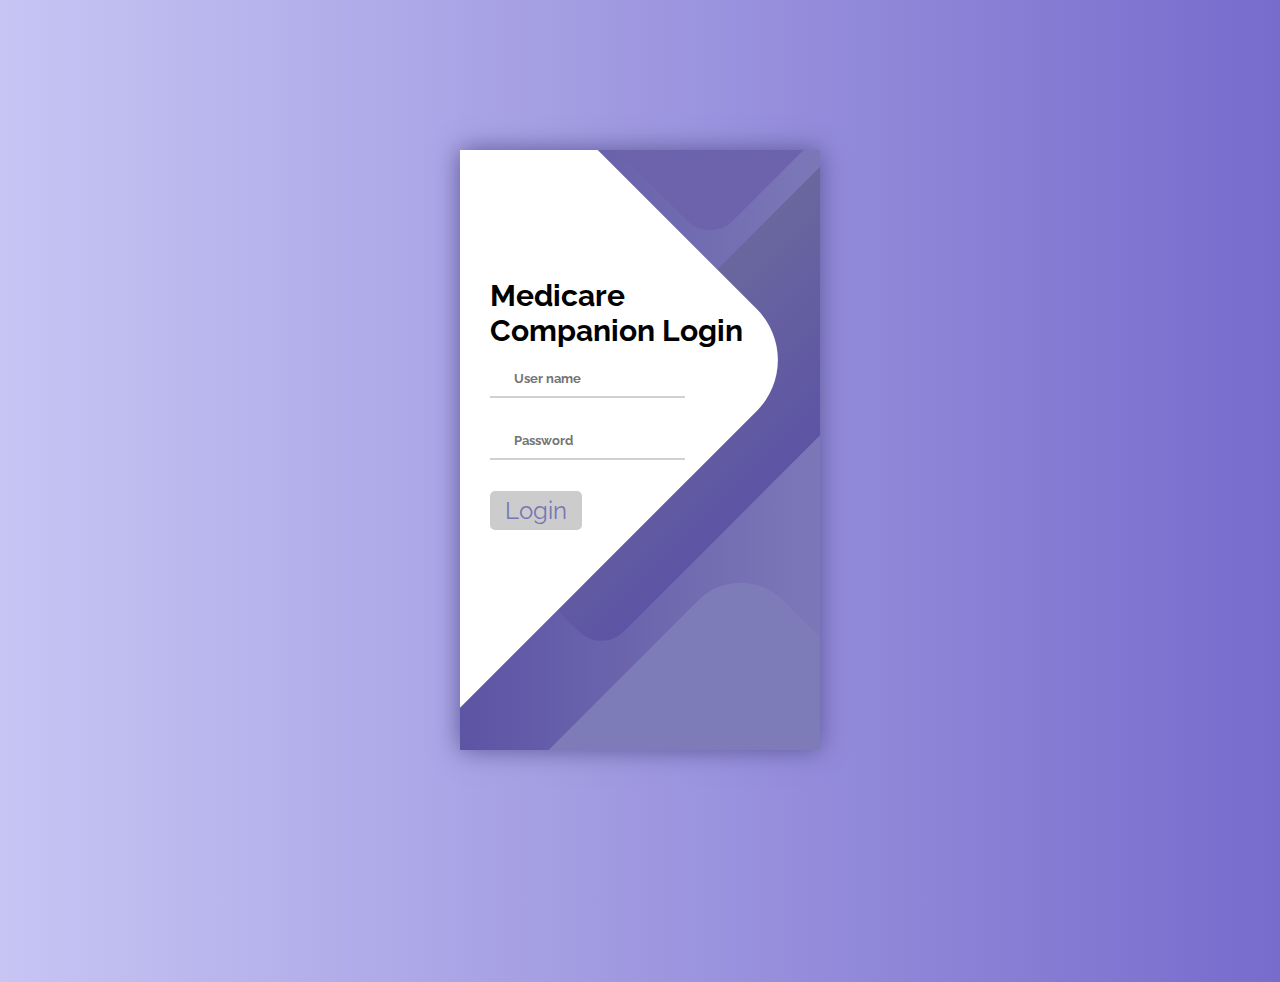
<file: index.html>
<html>

<head>
	<link rel="stylesheet" href="styles.css">
	<title> MediCare Companion | Login page</title>
</head>
<script type="text/javascript">
	var input = document.getElementById("password");


	function display(form) {
		if (form.username.value == "root" && form.password.value == "root") {
			window.location.href = "home.html";
		} else {
			alert("Invalid Username/password");
		}
	}
</script>

<body>
	<div class="container">
		<div class="screen">
			<div class="screen__content">
				<form class="login">
					<h1> Medicare Companion Login</h1>
					<div class="login__field">
						<i class="login__icon fas fa-user"></i>

						<input type="text" class="login__input" placeholder="User name" name="username"
							title="Username is root" />
					</div>
					<div class="login__field">
						<i class="login__icon fas fa-lock"></i>

						<input id="password" type="password" name="password" class="login__input" placeholder="Password"
							title="password is root" />
					</div>
					<br>
					<input class="button__icon fas fa-chevron-right" id="button" type="button" value="Login"
						onClick="display(this.form)" />

				</form>

			</div>
			<div class="screen__background">
				<span class="screen__background__shape screen__background__shape4"></span>
				<span class="screen__background__shape screen__background__shape3"></span>
				<span class="screen__background__shape screen__background__shape2"></span>
				<span class="screen__background__shape screen__background__shape1"></span>
			</div>
		</div>
	</div>
</body>

</html>
</file>
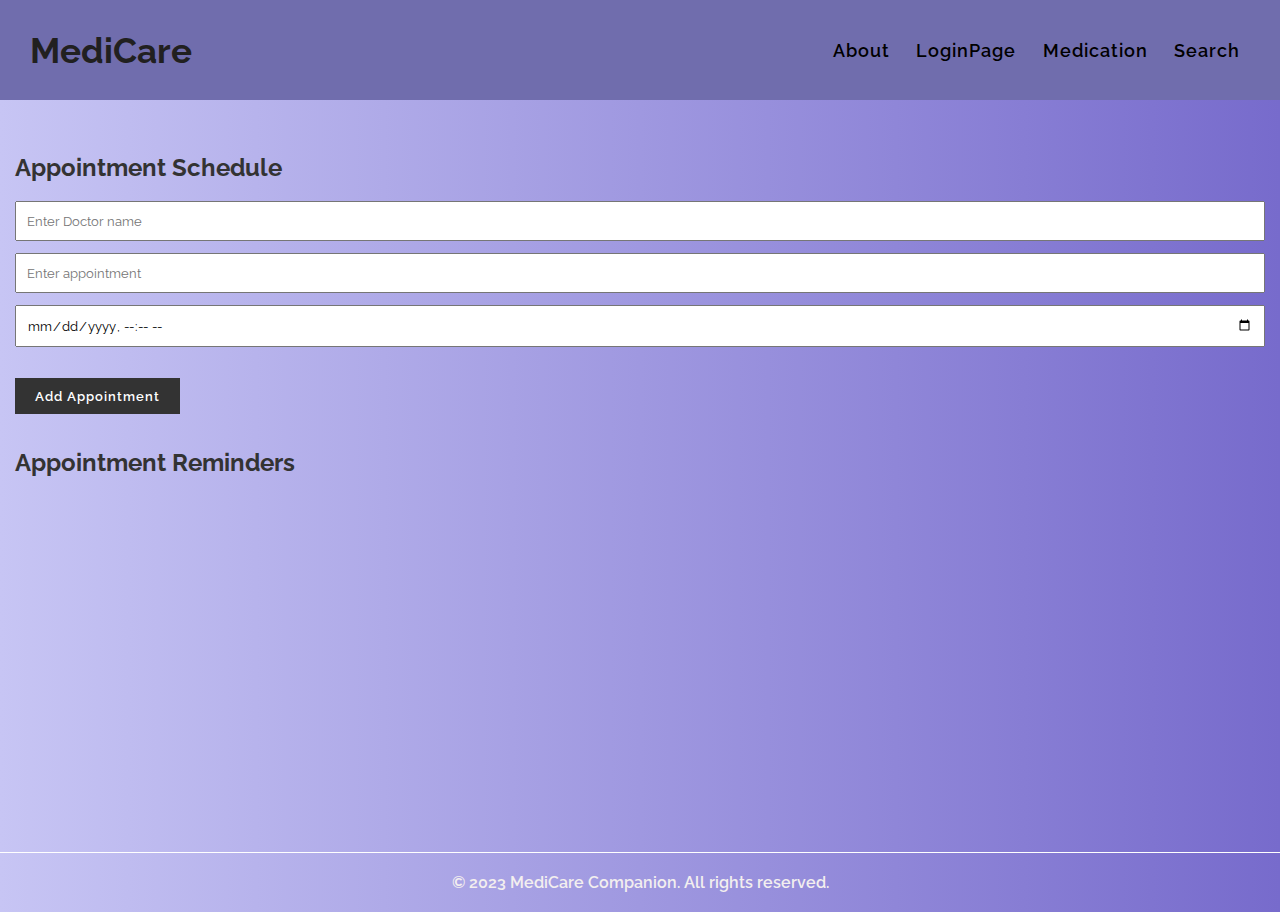
<file: appointment.html>
<!DOCTYPE html>
<html lang="en">

<head>
    <meta charset="UTF-8">
    <meta http-equiv="X-UA-Compatible" content="IE=edge">
    <meta name="viewport" content="width=device-width, initial-scale=1.0">
    <link rel="stylesheet" href="styles.css">
    <title>MediCare Companion | Appointments</title>
</head>

<body>
    <nav>
        <h1>MediCare</h1>
        <ul id="list">
            <li><a href="home.html">About</a></li>
            <li title="go to LoginPage"><a href="index.html">LoginPage</a></li>
            <li title="Click to set medication reminders"><a href="home.html">Medication</a></li>
            <li title="Search for more info"><a href="https://www.google.com" target="_blank">Search</a></li>
        </ul>
    </nav>
    <section id="menu-section">
        <p id="click-me">Menu</p>
        <ul id="menu">
            <li><a href="home.html">About</a></li>
            <li title="go to LoginPage"><a href="index.html">LoginPage</a></li>
            <li title="Click to set medication reminders"><a href="home.html">Medication</a></li>
            <li title="Search for more info"><a href="https://www.google.com" target="_blank">Search</a></li>
        </ul>
    </section>
    <br>
    <section id="medication-section" class="m1">
        <h2>Appointment Schedule</h2>
        <br>
        <form id="medication-form">
            <input type="text" id="doctor-name-input" placeholder="Enter Doctor name"
                title="Enter doctor's name with your appointment is scheduled" required>
            <input type="text" id="appointment-input" placeholder="Enter appointment" title="Enter appointment purpose"
                required>
            <input type="datetime-local" id="schedule-input" placeholder="Enter schedule" title="Enter Date and time"
                required>
            <br>
            <br>
            <button type="submit">Add Appointment</button>
        </form>
        <br>
    </section>
    <section id="reminder-section" class="m1">
        <h2>Appointment Reminders</h2>
        <ul id="appointment-list"></ul>
    </section>
    <footer>
        <p>&copy; 2023 MediCare Companion. All rights reserved.</p>
    </footer>
    <script src="appointment.js"></script>
</body>

</html>
</file>
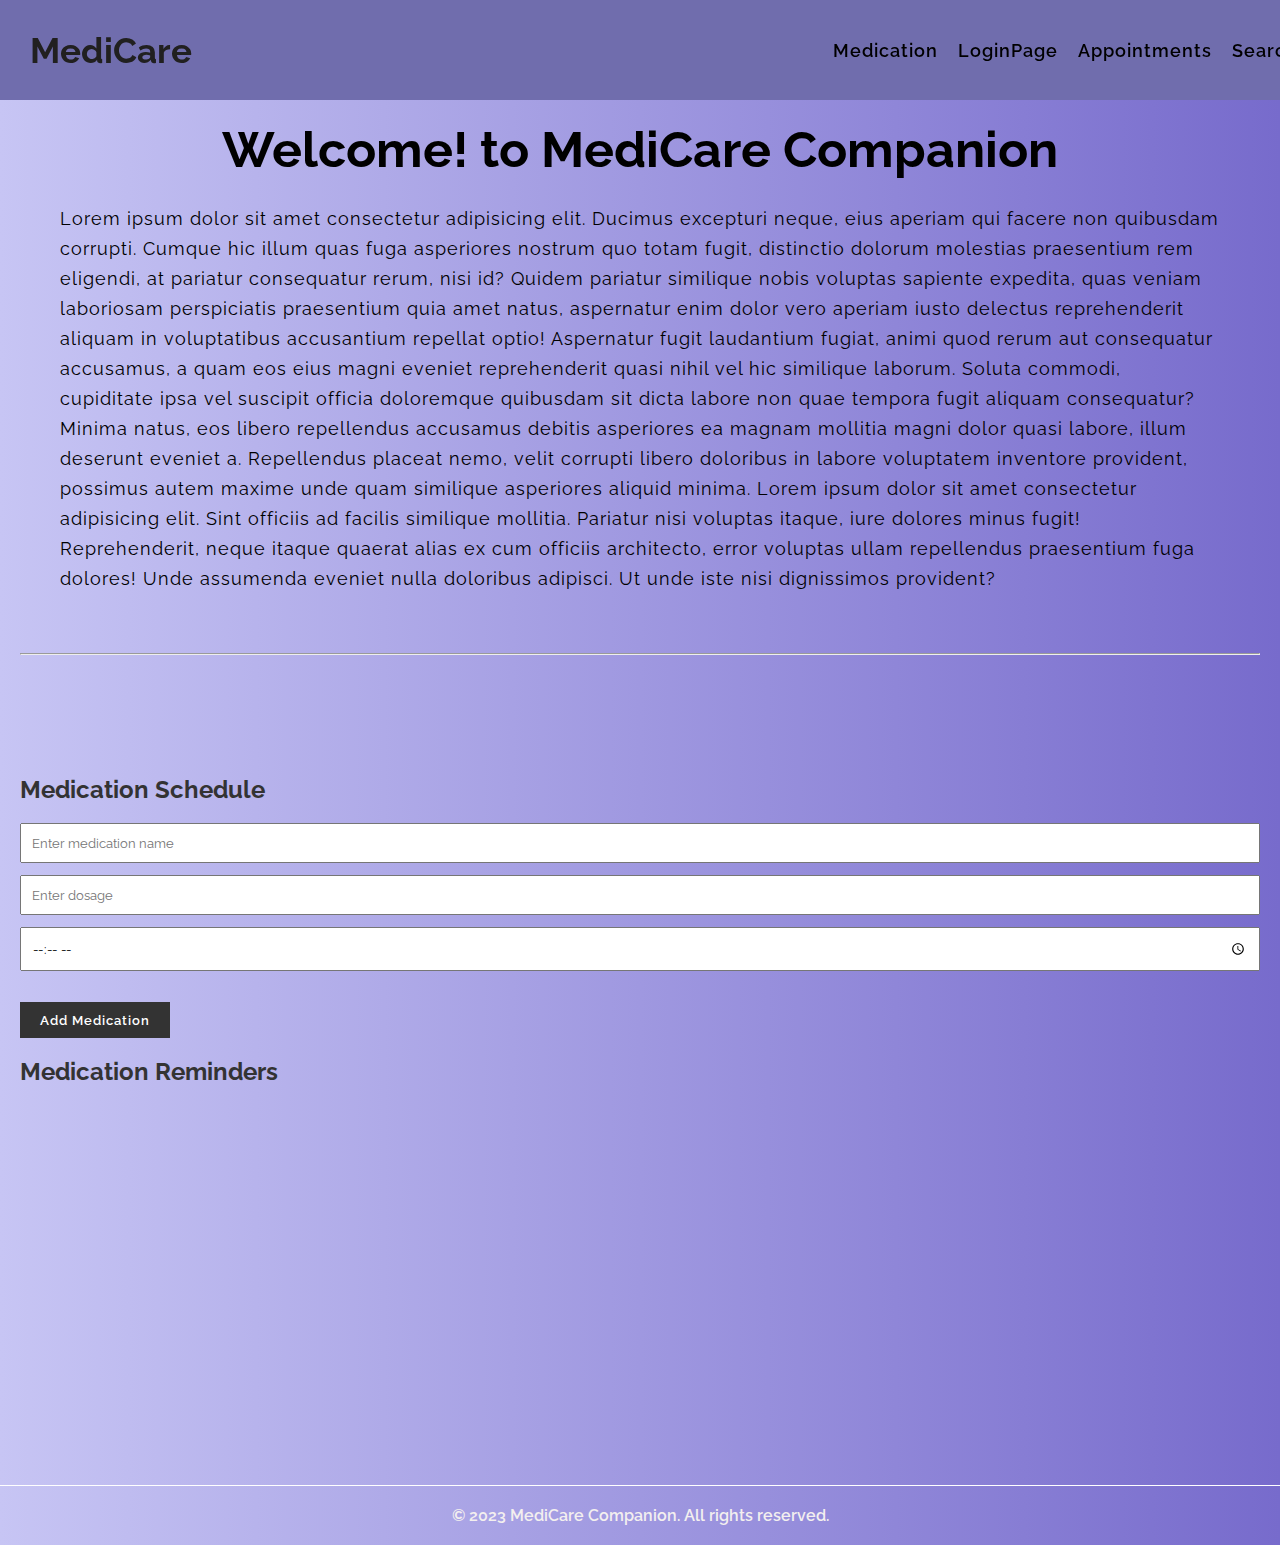
<file: home.html>
<!DOCTYPE html>
<html>

<head>
    <title>MediCare Companion | Dashboard</title>
    <link rel="stylesheet" type="text/css" href="styles.css">
</head>

<body>
    <nav id="navbar">
        <h1>MediCare</h1>
        <ul id="list">
            <li><a href="#medication-section">Medication</a></li>
            <li title="go to LoginPage"><a href="index.html">LoginPage</a></li>
            <li title="Click to set appointment reminders"><a href="appointment.html">Appointments</a></li>
            <li title="Search for more info"><a href="https://www.google.com" target="_blank">Search</a></li>
        </ul>
    </nav>
    <section id="menu-section">
        <p id="click-me">Menu</p>
        <ul id="menu">
            <li><a href="#medication-section">Medication</a></li>
            <li title="go to LoginPage"><a href="index.html">LoginPage</a></li>
            <li title="Click to set appointment reminders"><a href="appointment.html">Appointments</a></li>
            <li title="Search for more info"><a href="https://www.google.com" target="_blank">Search</a></li>
        </ul>
    </section>
    <main>
        <section id="info-section">
            <h1>Welcome! to MediCare Companion</h1>
            <p>Lorem ipsum dolor sit amet consectetur adipisicing elit. Ducimus excepturi neque, eius aperiam qui facere
                non quibusdam corrupti. Cumque hic illum quas fuga asperiores nostrum quo totam fugit, distinctio
                dolorum molestias praesentium rem eligendi, at pariatur consequatur rerum, nisi id? Quidem pariatur
                similique nobis voluptas sapiente expedita, quas veniam laboriosam perspiciatis praesentium quia amet
                natus, aspernatur enim dolor vero aperiam iusto delectus reprehenderit aliquam in voluptatibus
                accusantium repellat optio! Aspernatur fugit laudantium fugiat, animi quod rerum aut consequatur
                accusamus, a quam eos eius magni eveniet reprehenderit quasi nihil vel hic similique laborum. Soluta
                commodi, cupiditate ipsa vel suscipit officia doloremque quibusdam sit dicta labore non quae tempora
                fugit aliquam consequatur? Minima natus, eos libero repellendus accusamus debitis asperiores ea magnam
                mollitia magni dolor quasi labore, illum deserunt eveniet a. Repellendus placeat nemo, velit corrupti
                libero doloribus in labore voluptatem inventore provident, possimus autem maxime unde quam similique
                asperiores aliquid minima. Lorem ipsum dolor sit amet consectetur adipisicing elit. Sint officiis ad
                facilis similique mollitia. Pariatur nisi voluptas itaque, iure dolores minus fugit! Reprehenderit,
                neque itaque quaerat alias ex cum officiis architecto, error voluptas ullam repellendus praesentium fuga
                dolores! Unde assumenda eveniet nulla doloribus adipisci. Ut unde iste nisi dignissimos provident? </p>
        </section>
        <br>
        <hr>
        <section id="medication-section">
            <h2>Medication Schedule</h2>
            <br>
            <form id="medication-form">
                <input type="text" id="medication-name-input" placeholder="Enter medication name" required>
                <input type="text" id="dosage-input" placeholder="Enter dosage" required>
                <input type="time" id="schedule-input" placeholder="Enter schedule" title="Enter Time of your medicine"
                    required>
                <br>
                <br>
                <button type="submit">Add Medication</button>
            </form>
            <br>
        </section>
        <section id="reminder-section">
            <h2>Medication Reminders</h2>
            <br>
            <ul id="medication-list"></ul>
        </section>
    </main>
    <footer>
        <p>&copy; 2023 MediCare Companion. All rights reserved.</p>
    </footer>
    <script src="script.js"></script>
</body>

</html>
</file>
<file: styles.css>
@import url('https://fonts.googleapis.com/css?family=Raleway:400,700');

* {
	box-sizing: border-box;
	margin: 0;
	padding: 0;
	font-family: Raleway, sans-serif;
	scroll-behavior: smooth;
}

body {
	background: linear-gradient(90deg, #C7C5F4, #776BCC);
}

.m1 {
	margin: 15px;
}

.container {
	display: flex;
	align-items: center;
	justify-content: center;
	min-height: 100vh;
}

.screen {
	background: linear-gradient(90deg, #5D54A4, #7C78B8);
	position: relative;
	height: 600px;
	width: 360px;
	box-shadow: 0px 0px 24px #5C5696;
}

.screen__content {
	z-index: 1;
	position: relative;
	height: 100%;
}

.screen__content h1 {
	font-size: 30px;
}

.screen__background {
	position: absolute;
	top: 0;
	left: 0;
	right: 0;
	bottom: 0;
	z-index: 0;
	-webkit-clip-path: inset(0 0 0 0);
	clip-path: inset(0 0 0 0);
}

.screen__background__shape {
	transform: rotate(45deg);
	position: absolute;
}

.screen__background__shape1 {
	height: 520px;
	width: 520px;
	background: #FFF;
	top: -50px;
	right: 120px;
	border-radius: 0 72px 0 0;
}

.screen__background__shape2 {
	height: 220px;
	width: 220px;
	background: #6C63AC;
	top: -172px;
	right: 0;
	border-radius: 32px;
}

.screen__background__shape3 {
	height: 540px;
	width: 190px;
	background: linear-gradient(270deg, #5D54A4, #6A679E);
	top: -24px;
	right: 0;
	border-radius: 32px;
}

.screen__background__shape4 {
	height: 400px;
	width: 200px;
	background: #7E7BB9;
	top: 420px;
	right: 50px;
	border-radius: 60px;
}

.login {
	width: 320px;
	padding: 30px;
	padding-top: 128px;
}

.login__field {
	padding: 12px 0px;
	position: relative;
}

.login__icon {
	position: absolute;
	top: 30px;
	color: #7875B5;
}

.login__input {
	border: none;
	border-bottom: 2px solid #D1D1D4;
	background: none;
	padding: 10px;
	padding-left: 24px;
	font-weight: 700;
	width: 75%;
	transition: .2s;
}

.login__input:active,
.login__input:focus,
.login__input:hover {
	outline: none;
	border-bottom-color: #6A679E;
}

input[type=button] {
	padding: 5px 15px;
	background: #ccc;
	border: 0 none;
	cursor: pointer;
	-webkit-border-radius: 5px;
	border-radius: 5px;
}

.login__submit {
	background: #fff;
	font-size: 14px;
	margin-top: 30px;
	padding: 16px 20px;
	border-radius: 26px;
	border: 1px solid #D4D3E8;
	text-transform: uppercase;
	font-weight: 700;
	display: flex;
	align-items: center;
	width: 100%;
	color: #4C489D;
	box-shadow: 0px 2px 2px #5C5696;
	cursor: pointer;
	transition: .2s;
}

.login__submit:active,
.login__submit:focus,
.login__submit:hover {
	border-color: #6A679E;
	outline: none;
}

.button__icon {
	font-size: 24px;
	margin-left: auto;
	color: #7875B5;
}

.button__icon:hover {
	background-color: #706cb7;
	color: #f4f4f4;
}

.button__icon:active {
	box-shadow: inset -2px -2px 3px #5a54c9,
		inset 2px 2px 3px rgba(0, 0, 0, .6);
}

.social-login {
	position: absolute;
	height: 140px;
	width: 160px;
	text-align: center;
	bottom: 0px;
	right: 0px;
	color: #fff;
}

.social-icons {
	display: flex;
	align-items: center;
	justify-content: center;
}

.social-login__icon {
	padding: 20px 10px;
	color: #fff;
	text-decoration: none;
	text-shadow: 0px 0px 8px #7875B5;
}

.social-login__icon:hover {
	transform: scale(1.5);
}

#menu-section p {
	display: none;
	position: fixed;
	right: 40px;
	top: 40px;
	font-size: 20px;
	font-weight: 700;
	cursor: pointer;
}

#menu-section p:hover {
	text-decoration: underline;
}


#menu-section #menu {
	background: linear-gradient(270deg, #5D54A4, #6A679E);
	width: 15%;
	list-style: none;
	height: 180px;
	position: fixed;
	right: 5%;
	top: 70px;
	display: none;
	flex-direction: column;
	justify-content: space-around;
	align-items: center;
	transition: 0.3s;
}

#menu-section #menu li a {
	color: black;
	text-decoration: none;
	font-weight: 600;
}

#menu-section #menu li a:hover {
	text-decoration: underline;
}

@media only screen and (max-width: 1200px) {
	#menu-section p {
		display: block;
	}

	#list {
		display: none;
	}

	#menu-section #menu {
		font-size: 13px;
		width: 100px;
		height: 120px;
	}

}

body {
	font-family: Arial, sans-serif;
	/* position: relative; */
}

nav {
	background-color: #706dad;
	padding: 20px 30px;
	color: #212020;
	display: flex;
	justify-content: space-between;
	align-items: center;
	position: fixed;
	width: 100%;
	height: 100px;
	top: 0;
}

nav h1 {
	font-size: 35px;
}

nav ul {
	display: flex;
	width: 35%;
	justify-content: space-between;
	align-items: center;
	list-style: none;
}

nav ul li {
	font-weight: 600;
	letter-spacing: 1px;
	font-size: 18px;
	padding: 0 10px;

}

nav ul li a {
	text-decoration: none;
	color: black;

}


nav ul li:hover {
	text-decoration: underline;
	cursor: pointer;
}

main {
	margin: 20px;
}

#info-section {
	padding: 100px 40px 40px 40px;
}

#info-section h1 {
	font-size: 50px;
	text-align: center;
	padding-bottom: 25px;
}

#info-section p {
	font-size: 18px;
	letter-spacing: 1px;
	line-height: 30px;
}

#medication-section {
	padding-top: 120px;
}

h2 {
	color: #333;
}

.deleteButton {
	margin: 0 20px;
	padding: 5px 8px;
	border: 1px solid black;
	background: transparent;
	border-radius: 5px;
	cursor: pointer;
	font-weight: 400;
}

#medication-form input {
	width: 100%;
	padding: 10px;
	margin-bottom: 12px;
}

#medication-form button {
	padding: 10px 20px;
	background-color: #333;
	color: #fff;
	border: none;
	cursor: pointer;
	font-weight: 600;
	letter-spacing: 1px;
}

#medication-form button:hover {
	background-color: #545353;
}



#medication-list,
#appointment-list {
	list-style-type: none;
	padding: 0;
	width: 100%;
	height: 40vh;
	scroll-behavior: smooth;
	overflow-y: auto;
}

#medication-list li,
#appointment-list li {
	border: 0.5px solid black;
	padding: 12px 8px;
	margin: 5px 0;
}

footer {
	background: linear-gradient(90deg, #C7C5F4, #776BCC);
	border-top: 1px solid white;
	width: 100%;
	padding: 20px 0;
	text-align: center;
	font-size: 16px;
	color: #f3efef;
	font-weight: 600;
	/* position: fixed;
    bottom: 0px;
    left: 40%; */
}
</file>
